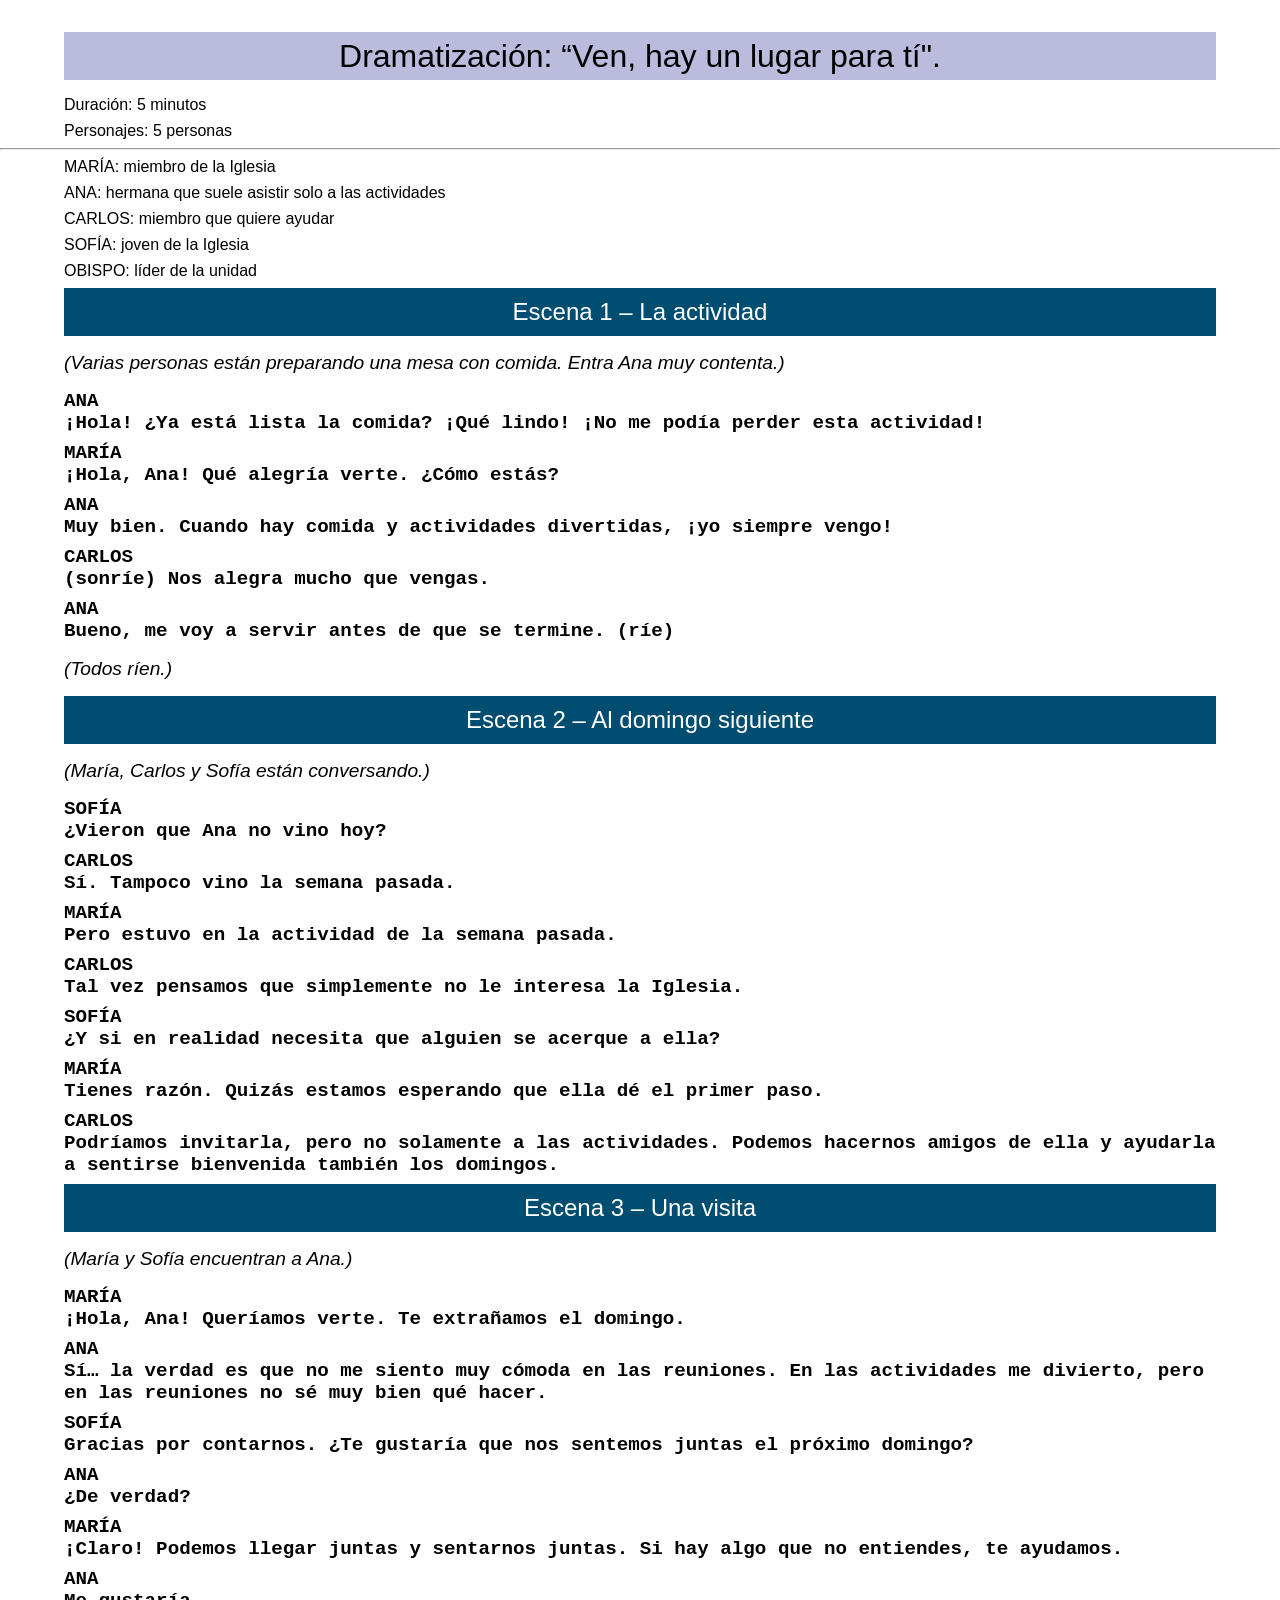
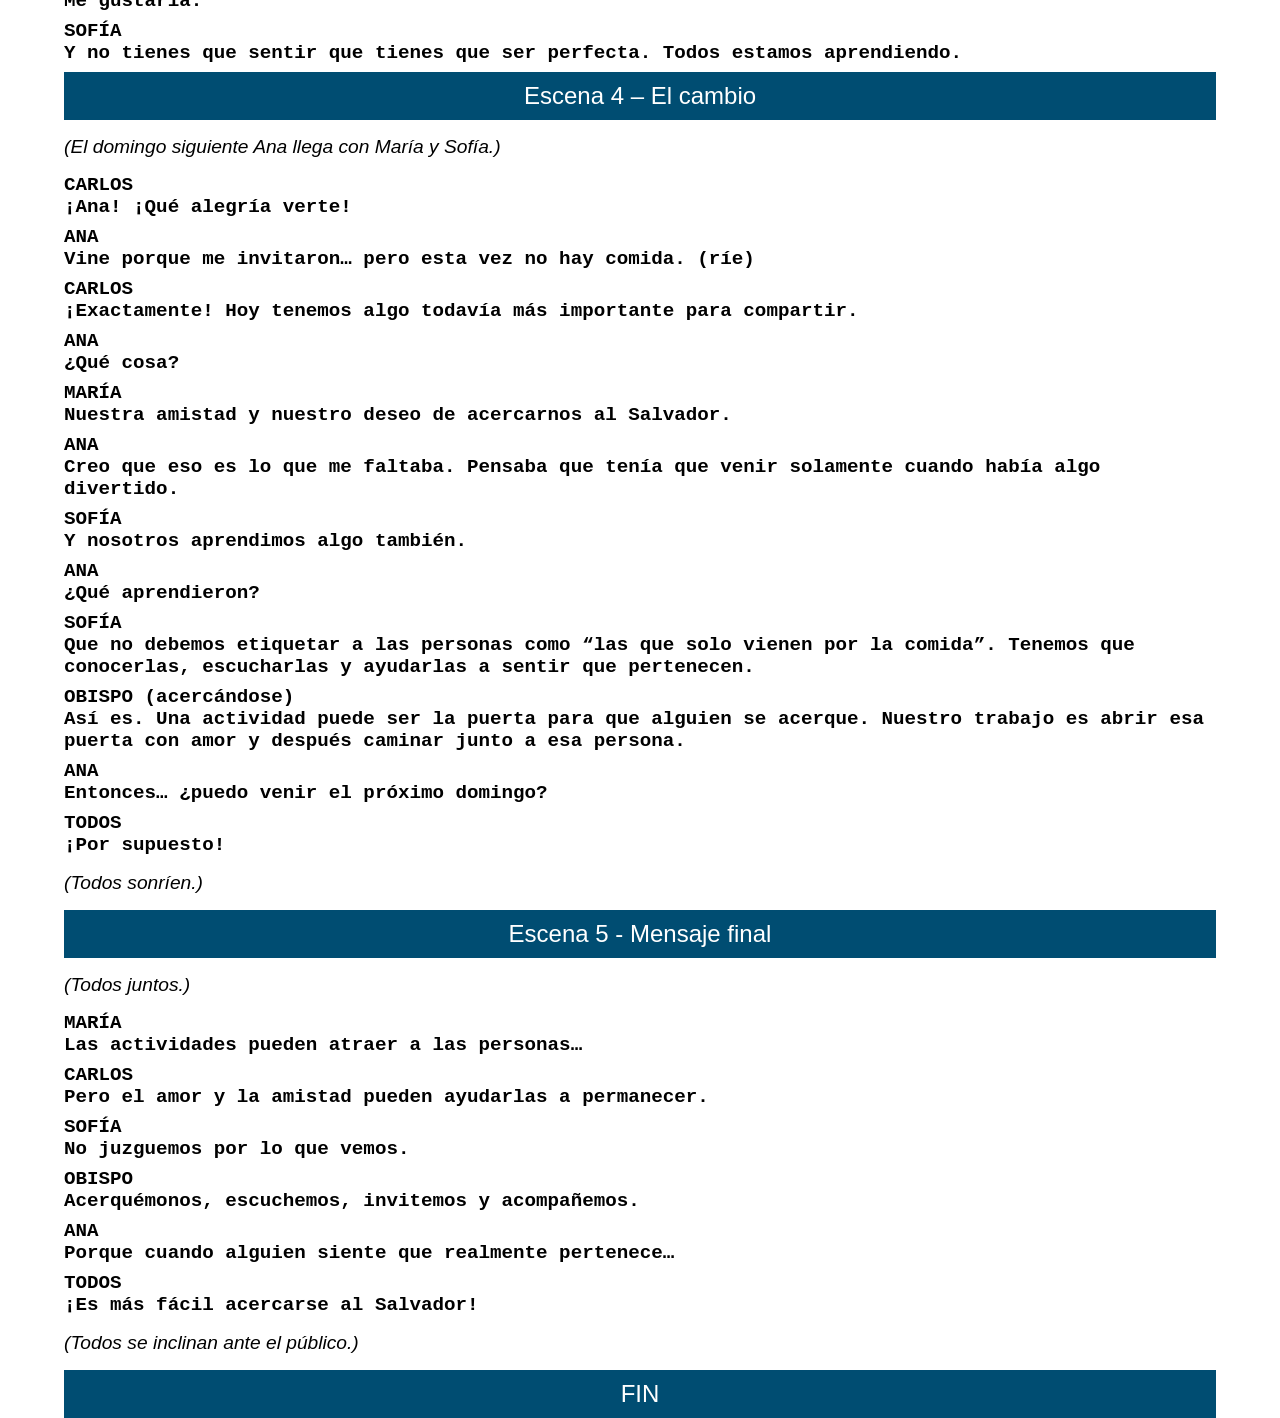
<file: teatro/index.html>
<!DOCTYPE html>
<html lang="es">

<head>
  <meta charset="UTF-8">
  <meta name="viewport" content="width=device-width, initial-scale=1.0">
  <title>Ven, hay un lugar para tí</title>
  <meta name="description"
      content="Actividad del Cuórum de Élderes y Sociedad de Socorro - Barrio Mitre, Estaca Salta.
Dramatizaremos cómo acercarnos a personas que sólo van los domingos.">
  <meta name="author" content="Virginia Neumann">
  <link href="styles/guion-literario.css" rel="stylesheet">
  <script></script>
</head>

<body>
<h1>Dramatización: “Ven, hay un lugar para tí".</h1>

<header>
<p>Duración: 5 minutos</p>
<p>Personajes: 5 personas</p>
<hr>
<p>MARÍA: miembro de la Iglesia</p>
<p>ANA: hermana que suele asistir solo a las actividades</p>
<p>CARLOS: miembro que quiere ayudar</p>
<p>SOFÍA: joven de la Iglesia</p>
<p>OBISPO: líder de la unidad</p>
</header>


<h2>Escena 1 – La actividad</h2>

<p class="escena">(Varias personas están preparando una mesa con comida. Entra Ana muy contenta.)</p>
<p class="dialogo">ANA<br> ¡Hola! ¿Ya está lista la comida? ¡Qué lindo! ¡No me podía perder esta actividad!</p>
<p class="dialogo">MARÍA<br> ¡Hola, Ana! Qué alegría verte. ¿Cómo estás?</p>
<p class="dialogo">ANA<br> Muy bien. Cuando hay comida y actividades divertidas, ¡yo siempre vengo!</p>
<p class="dialogo">CARLOS<br> (sonríe) Nos alegra mucho que vengas.</p>
<p class="dialogo">ANA<br> Bueno, me voy a servir antes de que se termine. (ríe)</p>

<p class="escena">(Todos ríen.)</p>

<h2>Escena 2 – Al domingo siguiente</h2>

<p class="escena">(María, Carlos y Sofía están conversando.)</p>

<p class="dialogo">SOFÍA<br> ¿Vieron que Ana no vino hoy?</p>
<p class="dialogo">CARLOS<br> Sí. Tampoco vino la semana pasada.</p>
<p class="dialogo">MARÍA<br> Pero estuvo en la actividad de la semana pasada.</p>
<p class="dialogo">CARLOS<br> Tal vez pensamos que simplemente no le interesa la Iglesia.</p>
<p class="dialogo">SOFÍA<br> ¿Y si en realidad necesita que alguien se acerque a ella?</p>
<p class="dialogo">MARÍA<br> Tienes razón. Quizás estamos esperando que ella dé el primer paso.</p>
<p class="dialogo">CARLOS<br> Podríamos invitarla, pero no solamente a las actividades. Podemos hacernos amigos de ella y ayudarla a sentirse bienvenida también los domingos.</p>

<h2>Escena 3 – Una visita</h2>

<p class="escena">(María y Sofía encuentran a Ana.)</p>

<p class="dialogo">MARÍA<br> ¡Hola, Ana! Queríamos verte. Te extrañamos el domingo.</p>
<p class="dialogo">ANA<br> Sí… la verdad es que no me siento muy cómoda en las reuniones. En las actividades me divierto, pero en las reuniones no sé muy bien qué hacer.</p>
<p class="dialogo">SOFÍA<br> Gracias por contarnos. ¿Te gustaría que nos sentemos juntas el próximo domingo?</p>
<p class="dialogo">ANA<br> ¿De verdad?</p>
<p class="dialogo">MARÍA<br> ¡Claro! Podemos llegar juntas y sentarnos juntas. Si hay algo que no entiendes, te ayudamos.</p>
<p class="dialogo">ANA<br> Me gustaría.</p>
<p class="dialogo">SOFÍA<br> Y no tienes que sentir que tienes que ser perfecta. Todos estamos aprendiendo.</p>

<h2>Escena 4 – El cambio</h2>

<p class="escena">(El domingo siguiente Ana llega con María y Sofía.)</p>

<p class="dialogo">CARLOS<br> ¡Ana! ¡Qué alegría verte!</p>
<p class="dialogo">ANA<br> Vine porque me invitaron… pero esta vez no hay comida. (ríe)</p>
<p class="dialogo">CARLOS<br> ¡Exactamente! Hoy tenemos algo todavía más importante para compartir.</p>
<p class="dialogo">ANA<br> ¿Qué cosa?</p>
<p class="dialogo">MARÍA<br> Nuestra amistad y nuestro deseo de acercarnos al Salvador.</p>
<p class="dialogo">ANA<br> Creo que eso es lo que me faltaba. Pensaba que tenía que venir solamente cuando había algo divertido.</p>
<p class="dialogo">SOFÍA<br> Y nosotros aprendimos algo también.</p>
<p class="dialogo">ANA<br> ¿Qué aprendieron?</p>
<p class="dialogo">SOFÍA<br> Que no debemos etiquetar a las personas como “las que solo vienen por la comida”.
Tenemos que conocerlas, escucharlas y ayudarlas a sentir que pertenecen.</p>
<p class="dialogo">OBISPO (acercándose)<br> Así es. Una actividad puede ser la puerta para que alguien se acerque.
Nuestro trabajo es abrir esa puerta con amor y después caminar junto a esa persona.</p>
<p class="dialogo">ANA<br> Entonces… ¿puedo venir el próximo domingo?</p>
<p class="dialogo">TODOS<br> ¡Por supuesto!</p>

<p class="escena">(Todos sonríen.)</p>

<h2>Escena 5 - Mensaje final</h2>

<p class="escena">(Todos juntos.)</p>

<p class="dialogo">MARÍA<br> Las actividades pueden atraer a las personas…</p>
<p class="dialogo">CARLOS<br> Pero el amor y la amistad pueden ayudarlas a permanecer.</p>
<p class="dialogo">SOFÍA<br> No juzguemos por lo que vemos.</p>
<p class="dialogo">OBISPO<br> Acerquémonos, escuchemos, invitemos y acompañemos.</p>
<p class="dialogo">ANA<br> Porque cuando alguien siente que realmente pertenece…</p>
<p class="dialogo">TODOS<br> ¡Es más fácil acercarse al Salvador!</p>

<p class="escena">(Todos se inclinan ante el público.)</p>

<h2>FIN</h2>
</body>
</html>
</file>
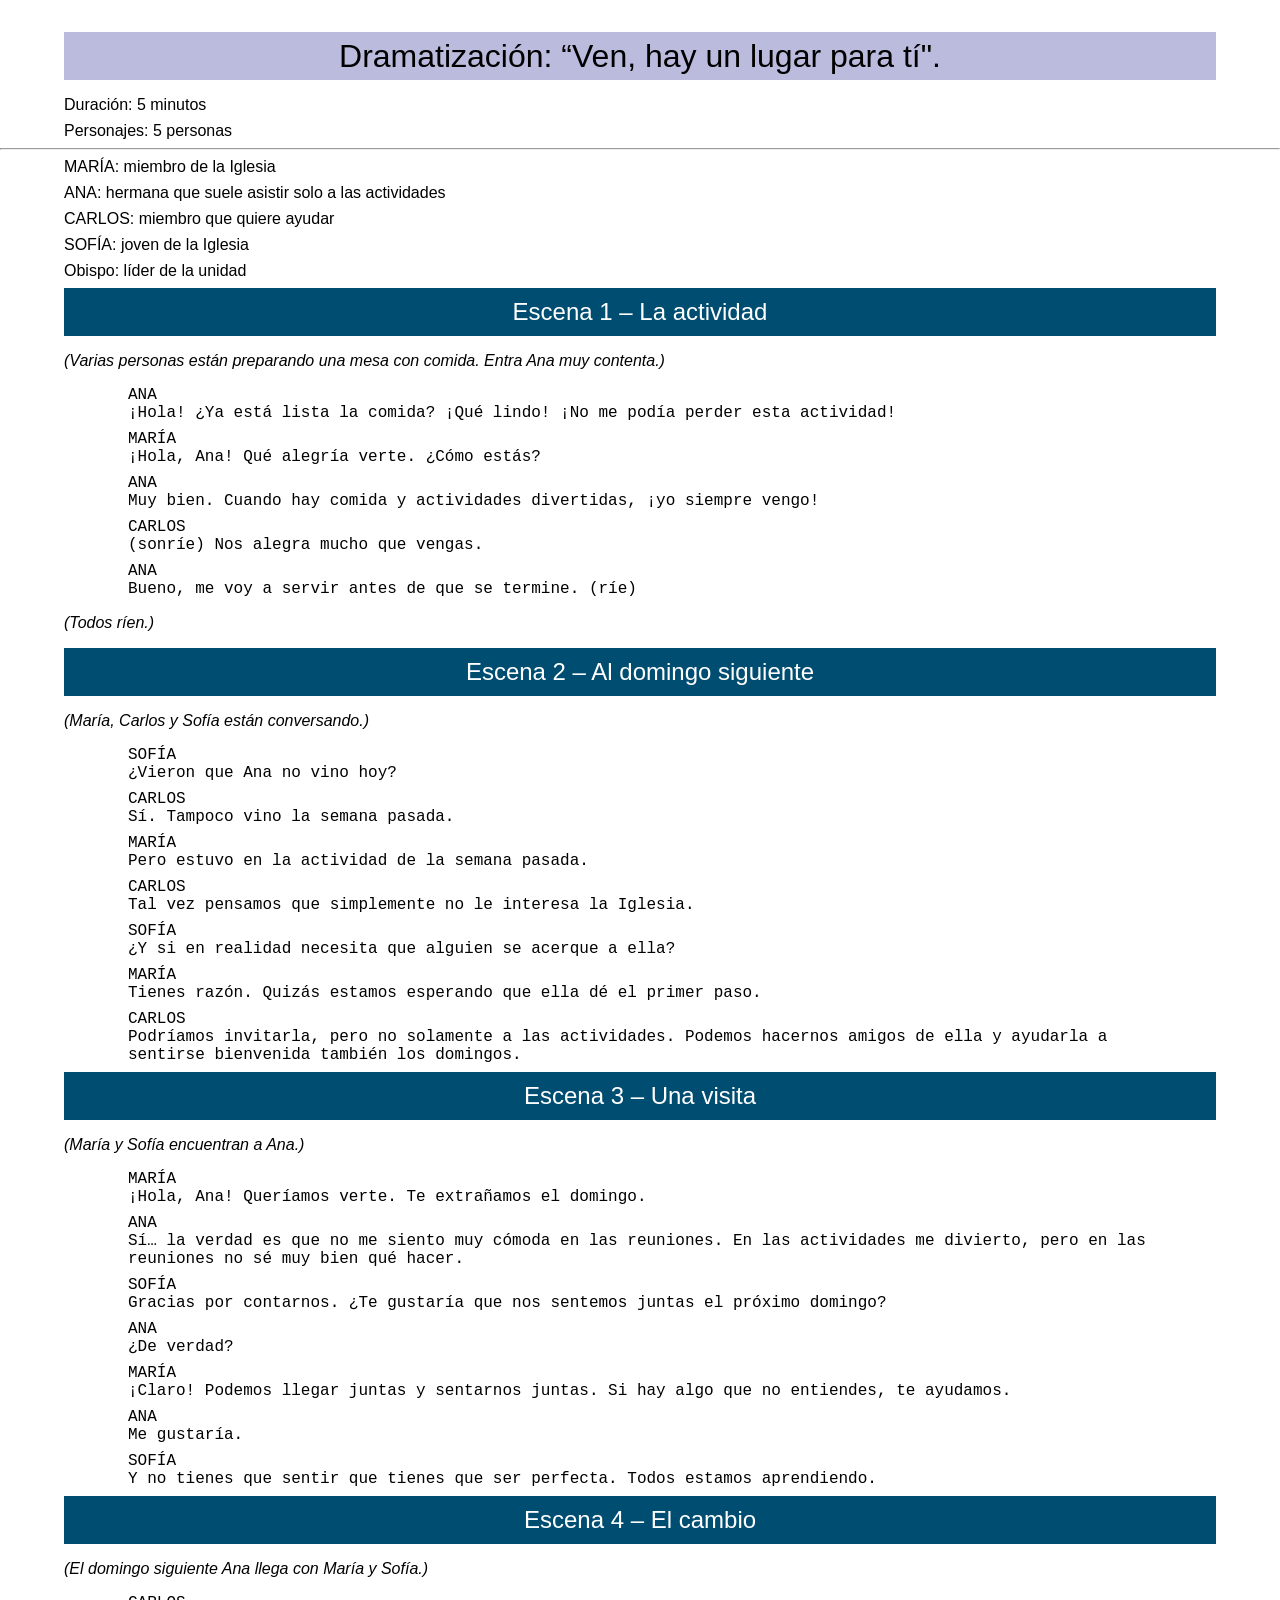
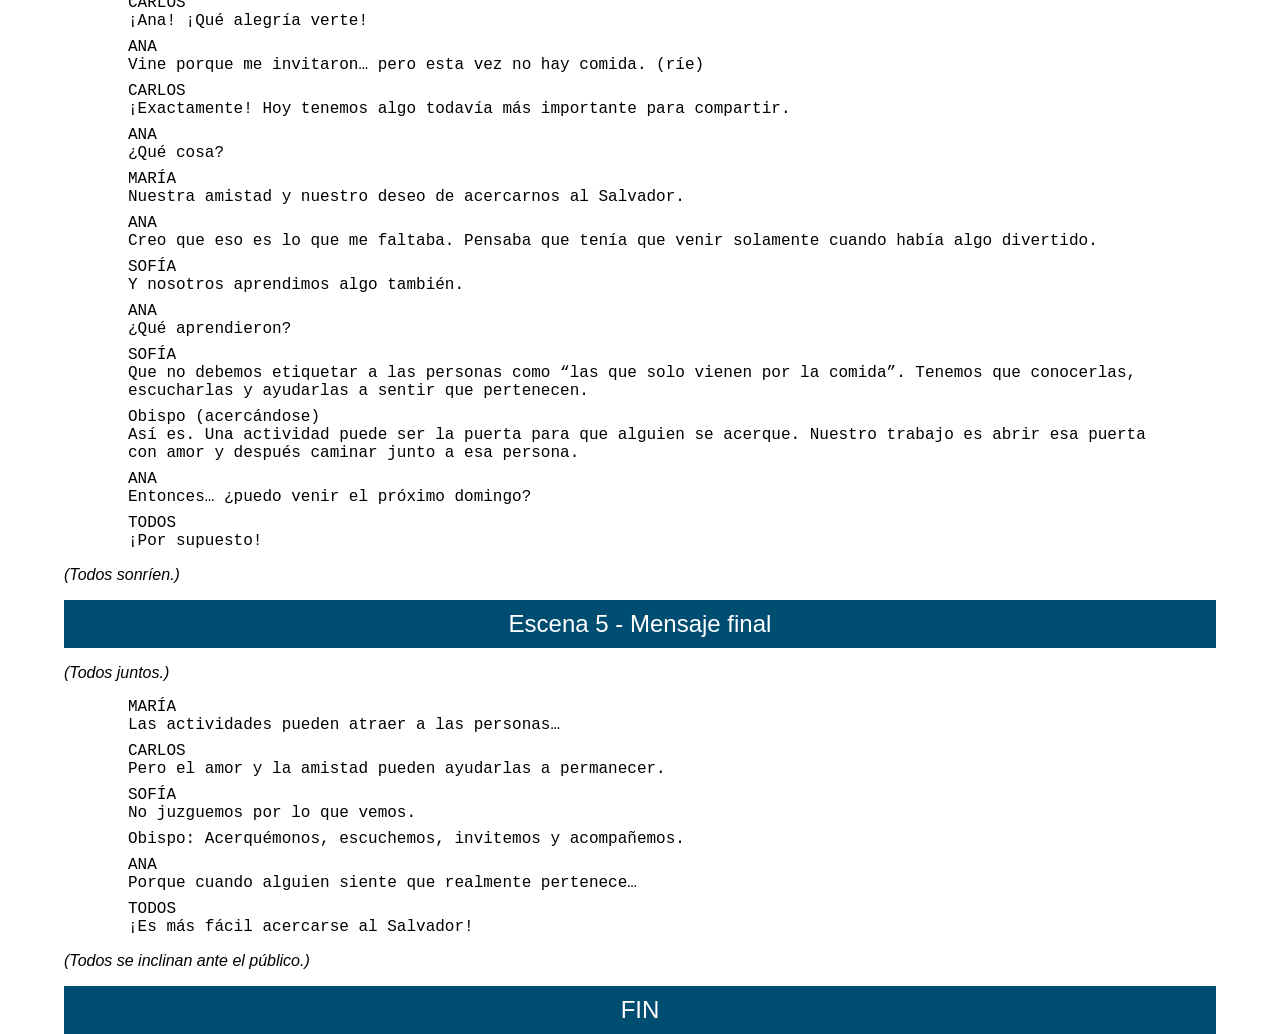
<file: teatro/ven-hay-un-lugar-para-ti.html>
<!DOCTYPE html>
<html lang="es">

<head>
    <meta charset="UTF-8">
    <meta name="viewport" content="width=device-width, initial-scale=1.0">
    <title>Ven, hay un lugar para tí</title>
    <meta name="description"
        content="Actividad del Cuórum de Élderes y Sociedad de Socorro - Barrio Mitre, Estaca Salta. Dramatizaremos cómo acercarnos a personas que sólo van los domingos.">
    <meta name="author" content="Victor H. Neumann">
    <style>
      * {
      margin: 0;
      padding: 0;
      box-sizing: border-box;
    }

    body {
      margin: 0;
      padding: 0;
      width: 100%;
      font-family: Roboto, Arial, sans-serif;
      font-size: 16px;
      font-weight: 400;
    }


    h1,
    h2 {
      width:90%;
      line-height: 2rem;
      font-weight: 400;
      text-align: center;
      padding: 0.5rem 0;
    }

    h1 {
      background-color: #bbd;
      color: #000;
      margin: 2rem auto 1rem auto;
    }

    h2 {
      background-color: #004D72;
      color: #fff;
      margin: 0 auto;
    }

    p {
      width: 90%;
      font-style: normal;
      padding: 0;
      text-align: left;
      margin: 0.5rem auto;
    }

    p.escena {
      width: 90%;
      font-style: italic;
      padding: 0;
      text-align: left;
      margin: 1rem auto;
    }

    p.dialogo {
      width: 80%;
      font-family: "Courier New";
      font-style: normal;
      padding: 0;
      margin: 0.5rem auto;
    }

    </style>
    <script></script>
</head>

<body>
<h1>Dramatización: “Ven, hay un lugar para tí".</h1>

<header>
<p>Duración: 5 minutos</p>
<p>Personajes: 5 personas</p>
<hr>
<p>MARÍA: miembro de la Iglesia</p>
<p>ANA: hermana que suele asistir solo a las actividades</p>
<p>CARLOS: miembro que quiere ayudar</p>
<p>SOFÍA: joven de la Iglesia</p>
<p>Obispo: líder de la unidad</p>
</header>


<h2>Escena 1 – La actividad</h2>

<p class="escena">(Varias personas están preparando una mesa con comida. Entra Ana muy contenta.)</p>
<p class="dialogo">ANA<br> ¡Hola! ¿Ya está lista la comida? ¡Qué lindo! ¡No me podía perder esta actividad!</p>
<p class="dialogo">MARÍA<br> ¡Hola, Ana! Qué alegría verte. ¿Cómo estás?</p>
<p class="dialogo">ANA<br> Muy bien. Cuando hay comida y actividades divertidas, ¡yo siempre vengo!</p>
<p class="dialogo">CARLOS<br> (sonríe) Nos alegra mucho que vengas.</p>
<p class="dialogo">ANA<br> Bueno, me voy a servir antes de que se termine. (ríe)</p>

<p class="escena">(Todos ríen.)</p>

<h2>Escena 2 – Al domingo siguiente</h2>

<p class="escena">(María, Carlos y Sofía están conversando.)</p>

<p class="dialogo">SOFÍA<br> ¿Vieron que Ana no vino hoy?</p>
<p class="dialogo">CARLOS<br> Sí. Tampoco vino la semana pasada.</p>
<p class="dialogo">MARÍA<br> Pero estuvo en la actividad de la semana pasada.</p>
<p class="dialogo">CARLOS<br> Tal vez pensamos que simplemente no le interesa la Iglesia.</p>
<p class="dialogo">SOFÍA<br> ¿Y si en realidad necesita que alguien se acerque a ella?</p>
<p class="dialogo">MARÍA<br> Tienes razón. Quizás estamos esperando que ella dé el primer paso.</p>
<p class="dialogo">CARLOS<br> Podríamos invitarla, pero no solamente a las actividades. Podemos hacernos amigos de ella y ayudarla a sentirse bienvenida también los domingos.</p>

<h2>Escena 3 – Una visita</h2>

<p class="escena">(María y Sofía encuentran a Ana.)</p>

<p class="dialogo">MARÍA<br> ¡Hola, Ana! Queríamos verte. Te extrañamos el domingo.</p>
<p class="dialogo">ANA<br> Sí… la verdad es que no me siento muy cómoda en las reuniones. En las actividades me divierto, pero en las reuniones no sé muy bien qué hacer.</p>
<p class="dialogo">SOFÍA<br> Gracias por contarnos. ¿Te gustaría que nos sentemos juntas el próximo domingo?</p>
<p class="dialogo">ANA<br> ¿De verdad?</p>
<p class="dialogo">MARÍA<br> ¡Claro! Podemos llegar juntas y sentarnos juntas. Si hay algo que no entiendes, te ayudamos.</p>
<p class="dialogo">ANA<br> Me gustaría.</p>
<p class="dialogo">SOFÍA<br> Y no tienes que sentir que tienes que ser perfecta. Todos estamos aprendiendo.</p>

<h2>Escena 4 – El cambio</h2>

<p class="escena">(El domingo siguiente Ana llega con María y Sofía.)</p>

<p class="dialogo">CARLOS<br> ¡Ana! ¡Qué alegría verte!</p>
<p class="dialogo">ANA<br> Vine porque me invitaron… pero esta vez no hay comida. (ríe)</p>
<p class="dialogo">CARLOS<br> ¡Exactamente! Hoy tenemos algo todavía más importante para compartir.</p>
<p class="dialogo">ANA<br> ¿Qué cosa?</p>
<p class="dialogo">MARÍA<br> Nuestra amistad y nuestro deseo de acercarnos al Salvador.</p>
<p class="dialogo">ANA<br> Creo que eso es lo que me faltaba. Pensaba que tenía que venir solamente cuando había algo divertido.</p>
<p class="dialogo">SOFÍA<br> Y nosotros aprendimos algo también.</p>
<p class="dialogo">ANA<br> ¿Qué aprendieron?</p>
<p class="dialogo">SOFÍA<br> Que no debemos etiquetar a las personas como “las que solo vienen por la comida”.
Tenemos que conocerlas, escucharlas y ayudarlas a sentir que pertenecen.</p>
<p class="dialogo">Obispo (acercándose)<br> Así es. Una actividad puede ser la puerta para que alguien se acerque.
Nuestro trabajo es abrir esa puerta con amor y después caminar junto a esa persona.</p>
<p class="dialogo">ANA<br> Entonces… ¿puedo venir el próximo domingo?</p>
<p class="dialogo">TODOS<br> ¡Por supuesto!</p>

<p class="escena">(Todos sonríen.)</p>

<h2>Escena 5 - Mensaje final</h2>

<p class="escena">(Todos juntos.)</p>

<p class="dialogo">MARÍA<br> Las actividades pueden atraer a las personas…</p>
<p class="dialogo">CARLOS<br> Pero el amor y la amistad pueden ayudarlas a permanecer.</p>
<p class="dialogo">SOFÍA<br> No juzguemos por lo que vemos.</p>
<p class="dialogo">Obispo: Acerquémonos, escuchemos, invitemos y acompañemos.</p>
<p class="dialogo">ANA<br> Porque cuando alguien siente que realmente pertenece…</p>
<p class="dialogo">TODOS<br> ¡Es más fácil acercarse al Salvador!</p>

<p class="escena">(Todos se inclinan ante el público.)</p>

<h2>FIN</h2>
</body>
</html>
</file>
<file: teatro/styles/guion-literario.css>
* {
  margin: 0;
  padding: 0;
  box-sizing: border-box;
}

body {
  margin: 0;
  padding: 0;
  width: 100%;
  font-family: Roboto, Arial, sans-serif;
  font-size: 16px;
  font-weight: 400;
}

h1, h2 {
  width:90%;
  line-height: 2rem;
  font-weight: 400;
  text-align: center;
  padding: 0.5rem 0;
}

h1 {
  background-color: #bbd;
  color: #000;
  margin: 2rem auto 1rem auto;
}

h2 {
  background-color: #004D72;
  color: #fff;
  margin: 0 auto;
}

p {
  width: 90%;
  font-style: normal;
  padding: 0;
  text-align: left;
  margin: 0.5rem auto;
}

p.escena {
  width: 90%;
  font-style: italic;
  font-size: 1.2rem;
  padding: 0;
  text-align: left;
  margin: 1rem auto;
}

p.dialogo {
  width: 90%;
  font-family: "Courier New";
  font-style: normal;
  font-size: 1.2rem;
  font-weight: 700;
  padding: 0;
  margin: 0.5rem auto;
}
</file>
